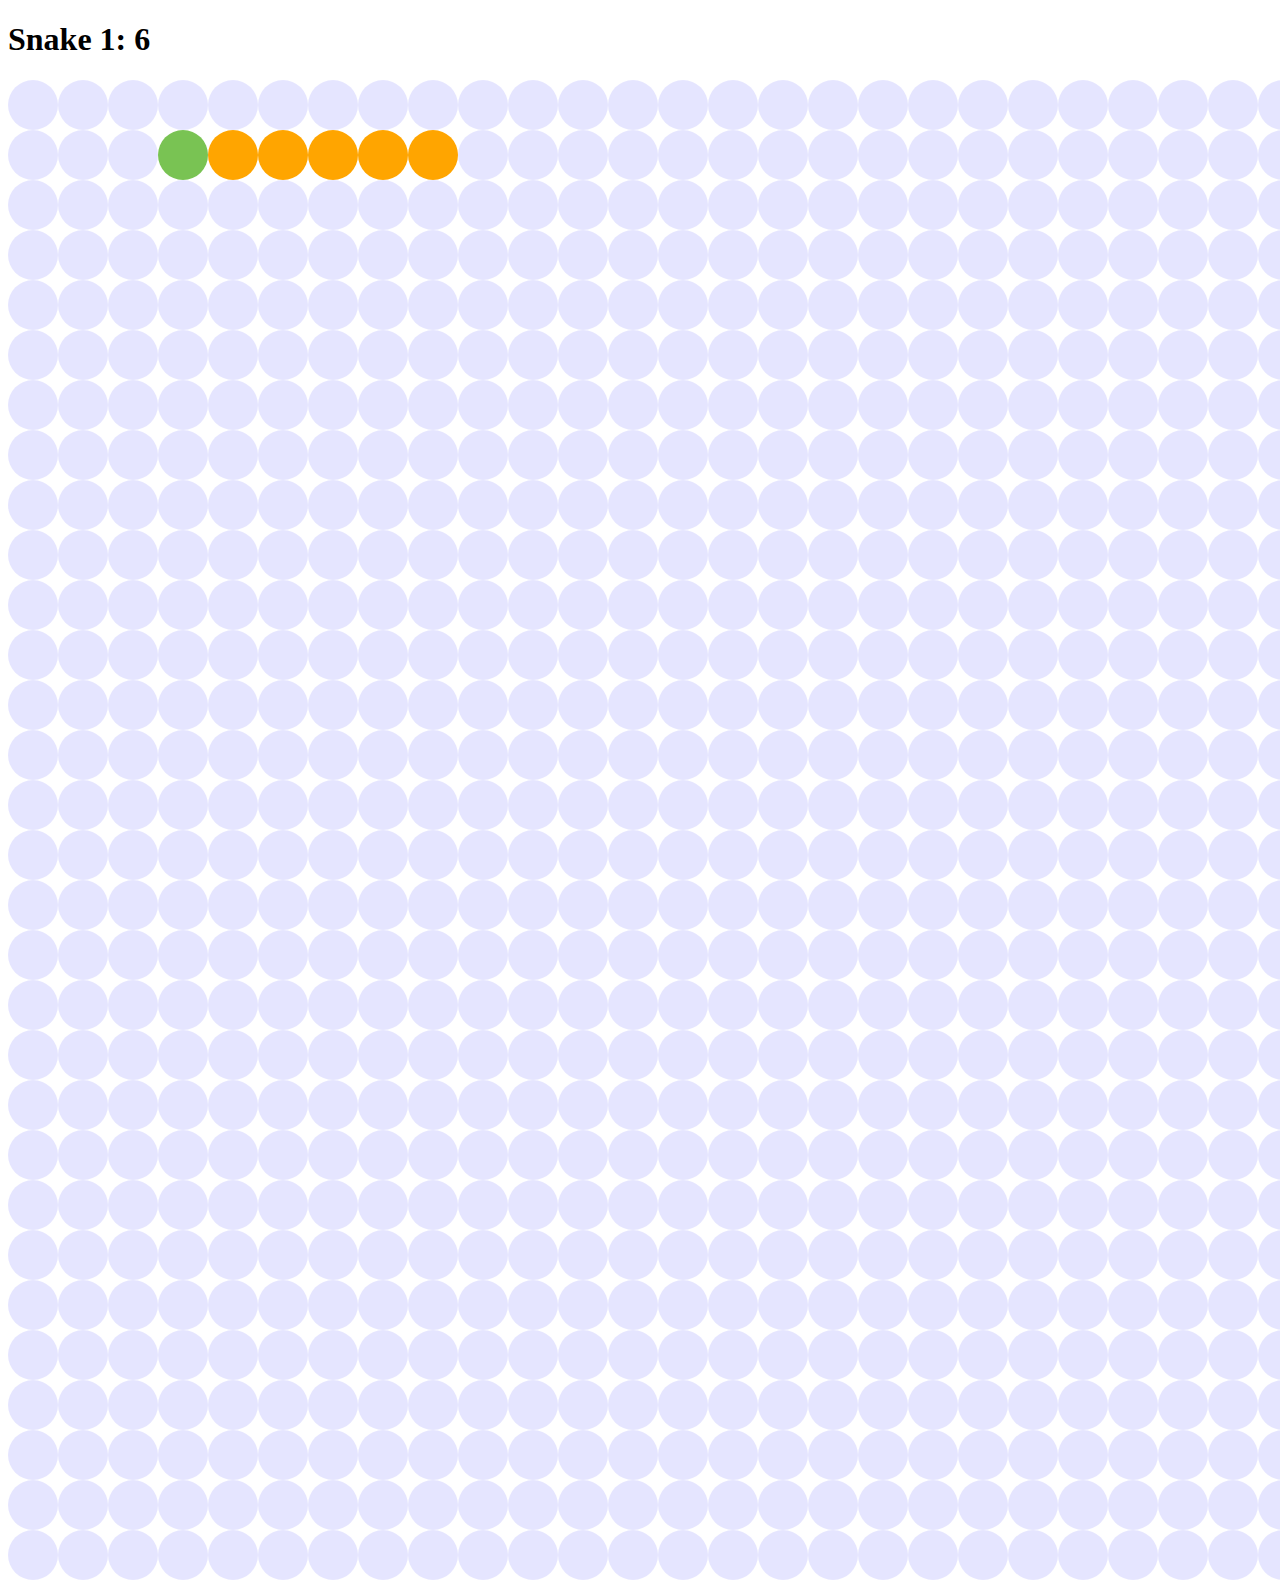
<file: snake.html>
<!DOCTYPE html>
<html>
 <head>
   <title>Snake game</title>
   <meta charset="UTF-8" />
   <link rel="stylesheet" href="snake.css">
 </head>
 
 <body>
  <div class="root">
    <div id="snakes"></div>
    <!-- <h1 id="counter-value">0</h1>-->
    <!-- <button id="increment-btn">+1</button> -->
    <div class="field" id="field">
    </div>
  </div>
     

   <script type="text/javascript" src="snake.js"> </script>
 </body>
</html>
</file>
<file: snake.css>
.root {
    /*display: flex;
    justify-content: center;*/
}
.field::before {
    width: 100%;
    display: flex;
    justify-content: center;
}
.field {
    width: auto;
    display:grid;
    grid-template-columns: repeat(3, 50px);
    /*grid-template-columns: repeat(3, 50px);*/
    grid-auto-flow: dense;
}
.field div {
    width: 50px;
    height: 50px;
    background-color: blue;
    border-radius: 30px;
    /*gap: 10px;*/
}
/*.field :nth-child(2n) {
    background-color: lime;
  }*/
</file>
